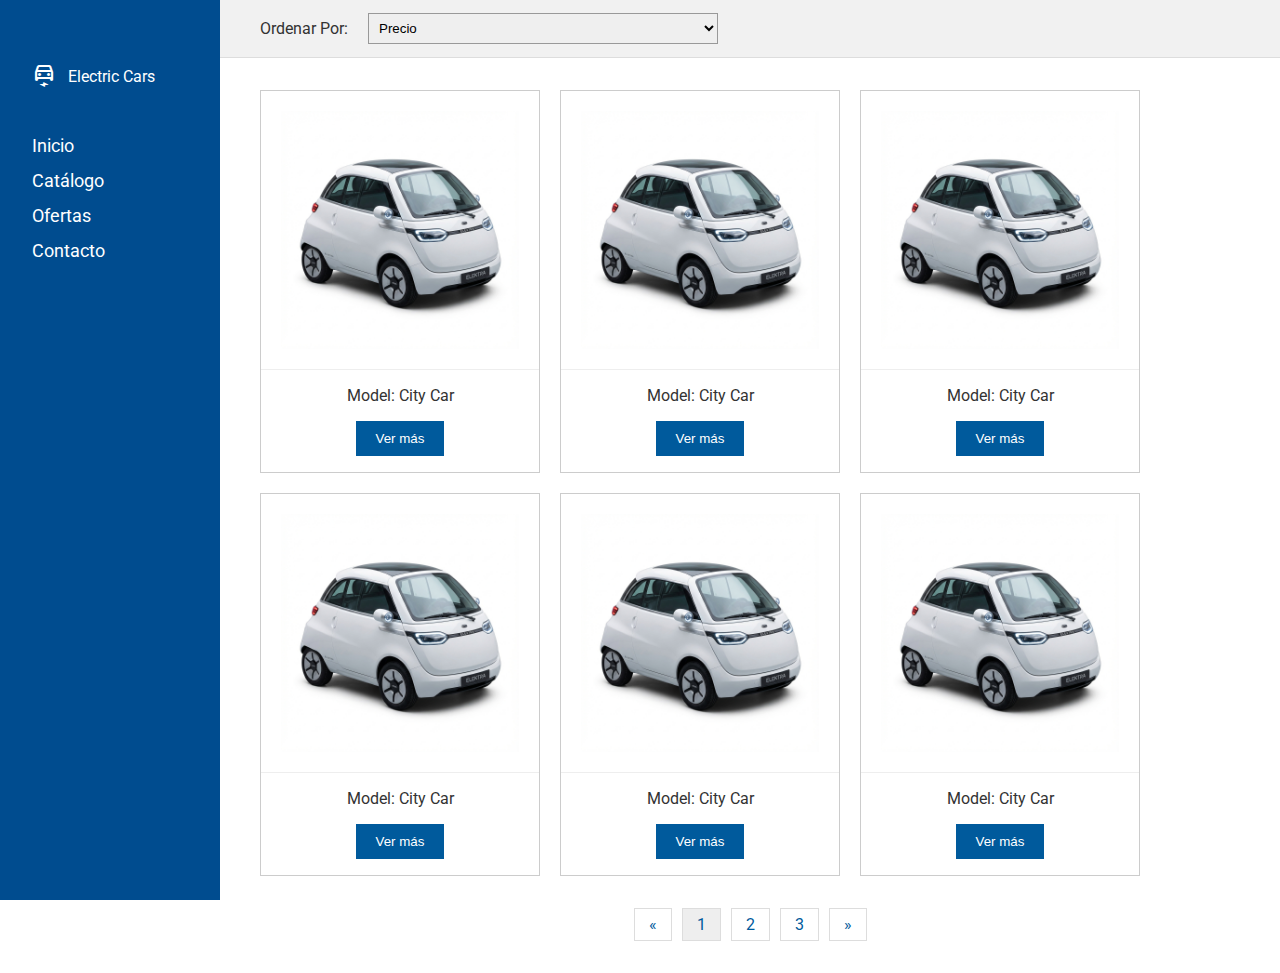
<file: CSS AVANZADO/Desafio 2/index.html>
<!DOCTYPE html>
<html lang="es">

<head>
    <meta charset="UTF-8">
    <meta name="viewport" content="width=device-width, initial-scale=1.0">
    <title>Desafío 3 - Electric Car Store</title>
    <link rel="stylesheet"
        href="https://fonts.googleapis.com/css2?family=Material+Symbols+Rounded:opsz,wght,FILL,GRAD@20..48,100..700,0..1,-50..200" />
    <link rel="preconnect" href="https://fonts.googleapis.com">
    <link rel="preconnect" href="https://fonts.gstatic.com" crossorigin>
    <link href="https://fonts.googleapis.com/css2?family=Roboto:wght@300;400;500;700&display=swap" rel="stylesheet">
    <link rel="stylesheet" href="style.css">
</head>

<body>
    <div class="grid-layout">
        <nav class="nav-menu">
            <div class="nav-brand">
                <span class="material-symbols-rounded">electric_car</span>
                <span>Electric Cars</span>
            </div>

            <div class="nav-actions">
                <ul class="nav-links">
                    <li><a href="#">Inicio</a></li>
                    <li><a href="#">Catálogo</a></li>
                    <li><a href="#">Ofertas</a></li>
                    <li><a href="#">Contacto</a></li>
                </ul>
                <div class="mobile-icon">
                    <span class="material-symbols-rounded">menu</span>
                </div>
            </div>
        </nav>

        <header class="filters-bar">
            <div class="filter-controls">
                <label>Ordenar Por:</label>
                <select>
                    <option>Precio</option>
                </select>
            </div>
        </header>

        <main class="content-area">
            <div class="products-list">
                <article class="card">
                    <div class="card-img">
                        <img src="assets/car.png" alt="City Car">
                    </div>
                    <div class="card-body">
                        <p>Model: City Car</p>
                        <button>Ver más</button>
                    </div>
                </article>
                <article class="card">
                    <div class="card-img">
                        <img src="assets/car.png" alt="City Car">
                    </div>
                    <div class="card-body">
                        <p>Model: City Car</p>
                        <button>Ver más</button>
                    </div>
                </article>
                <article class="card">
                    <div class="card-img">
                        <img src="assets/car.png" alt="City Car">
                    </div>
                    <div class="card-body">
                        <p>Model: City Car</p>
                        <button>Ver más</button>
                    </div>
                </article>
                <article class="card">
                    <div class="card-img">
                        <img src="assets/car.png" alt="City Car">
                    </div>
                    <div class="card-body">
                        <p>Model: City Car</p>
                        <button>Ver más</button>
                    </div>
                </article>
                <article class="card">
                    <div class="card-img">
                        <img src="assets/car.png" alt="City Car">
                    </div>
                    <div class="card-body">
                        <p>Model: City Car</p>
                        <button>Ver más</button>
                    </div>
                </article>
                <article class="card">
                    <div class="card-img">
                        <img src="assets/car.png" alt="City Car">
                    </div>
                    <div class="card-body">
                        <p>Model: City Car</p>
                        <button>Ver más</button>
                    </div>
                </article>
            </div>

            <div class="pagination">
                <span>&laquo;</span>
                <span class="active">1</span>
                <span>2</span>
                <span>3</span>
                <span>&raquo;</span>
            </div>
        </main>

        <footer class="footer">
            <div class="footer-socials">
                <span class="social-circle">f</span>
                <span class="social-circle">ig</span>
            </div>
            <p>Todos los derechos reservados</p>
        </footer>
    </div>
</body>

</html>
</file>
<file: CSS AVANZADO/Desafio 2/style.css>
* {
    margin: 0;
    padding: 0;
    box-sizing: border-box;
}

body {
    font-family: 'Roboto', sans-serif;
    color: #333;
}

.grid-layout {
    display: grid;
    grid-template-areas:
        "nav"
        "filters"
        "main"
        "footer";
    grid-template-columns: 1fr;
}

.nav-menu {
    grid-area: nav;
    background-color: #004c8f;
    color: white;
    padding: 1rem 1.5rem;
    display: flex;
    justify-content: space-between;
    align-items: center;
}

.nav-brand {
    display: flex;
    align-items: center;
    gap: 12px;
}

.nav-brand span:first-child {
    font-size: 24px;
}

.nav-links {
    display: none;
}

.mobile-icon {
    display: flex;
    font-size: 24px;
}

.filters-bar {
    grid-area: filters;
    background-color: #d6d6d6;
    padding: 1.5rem;
    display: flex;
    justify-content: center;
}

.filter-controls {
    display: flex;
    flex-direction: column;
    align-items: center;
    gap: 8px;
}

.filter-controls select {
    width: 250px;
    padding: 6px;
    border: 1px solid #999;
}

.content-area {
    grid-area: main;
    padding: 2rem 1rem;
    display: flex;
    flex-direction: column;
    align-items: center;
}

.products-list {
    display: flex;
    flex-wrap: wrap;
    justify-content: center;
    gap: 20px;
    margin-bottom: 2rem;
}

.card {
    border: 1px solid #ccc;
    width: 280px;
    background: #fff;
    display: flex;
    flex-direction: column;
}

.card-img {
    padding: 20px;
    display: flex;
    justify-content: center;
    align-items: center;
}

.card-img img {
    max-width: 100%;
}

.card-body {
    padding: 1rem;
    text-align: center;
    border-top: 1px solid #eee;
}

.card-body p {
    margin-bottom: 1rem;
}

.card-body button {
    background-color: #005a9c;
    color: white;
    border: none;
    padding: 10px 20px;
    cursor: pointer;
}

.pagination {
    display: flex;
    gap: 10px;
}

.pagination span {
    border: 1px solid #ddd;
    padding: 6px 14px;
    color: #005a9c;
}

.pagination .active {
    background-color: #eee;
}

.footer {
    grid-area: footer;
    background-color: #002b5c;
    color: white;
    padding: 2rem;
    display: flex;
    flex-direction: column;
    align-items: center;
    gap: 12px;
}

.footer-socials {
    display: flex;
    gap: 15px;
}

.social-circle {
    width: 32px;
    height: 32px;
    border: 1px solid white;
    border-radius: 50%;
    display: flex;
    justify-content: center;
    align-items: center;
    font-size: 14px;
    font-weight: bold;
}

@media (min-width: 577px) {
    .grid-layout {
        grid-template-areas:
            "nav filters"
            "nav main";
        grid-template-columns: 220px 1fr;
        grid-template-rows: auto 1fr;
    }

    .nav-menu {
        height: 100vh;
        flex-direction: column;
        justify-content: flex-start;
        align-items: flex-start;
        padding: 4rem 2rem;
        position: sticky;
        top: 0;
    }

    .nav-brand {
        margin-bottom: 3rem;
    }

    .nav-actions .mobile-icon {
        display: none;
    }

    .nav-links {
        display: flex;
        flex-direction: column;
        list-style: none;
        gap: 15px;
    }

    .nav-links a {
        color: white;
        text-decoration: none;
        font-size: 1.1rem;
    }

    .footer {
        grid-area: nav;
        background-color: transparent;
        margin-top: auto;
        width: 100%;
        padding-bottom: 2rem;
    }

    .filters-bar {
        justify-content: flex-start;
        padding: 0.8rem 2.5rem;
        background-color: #f1f1f1;
        border-bottom: 1px solid #ddd;
    }

    .filter-controls {
        flex-direction: row;
        width: 100%;
        gap: 20px;
    }

    .filter-controls select {
        width: 350px;
    }

    .products-list {
        justify-content: flex-start;
        padding-left: 1.5rem;
    }
}
</file>
